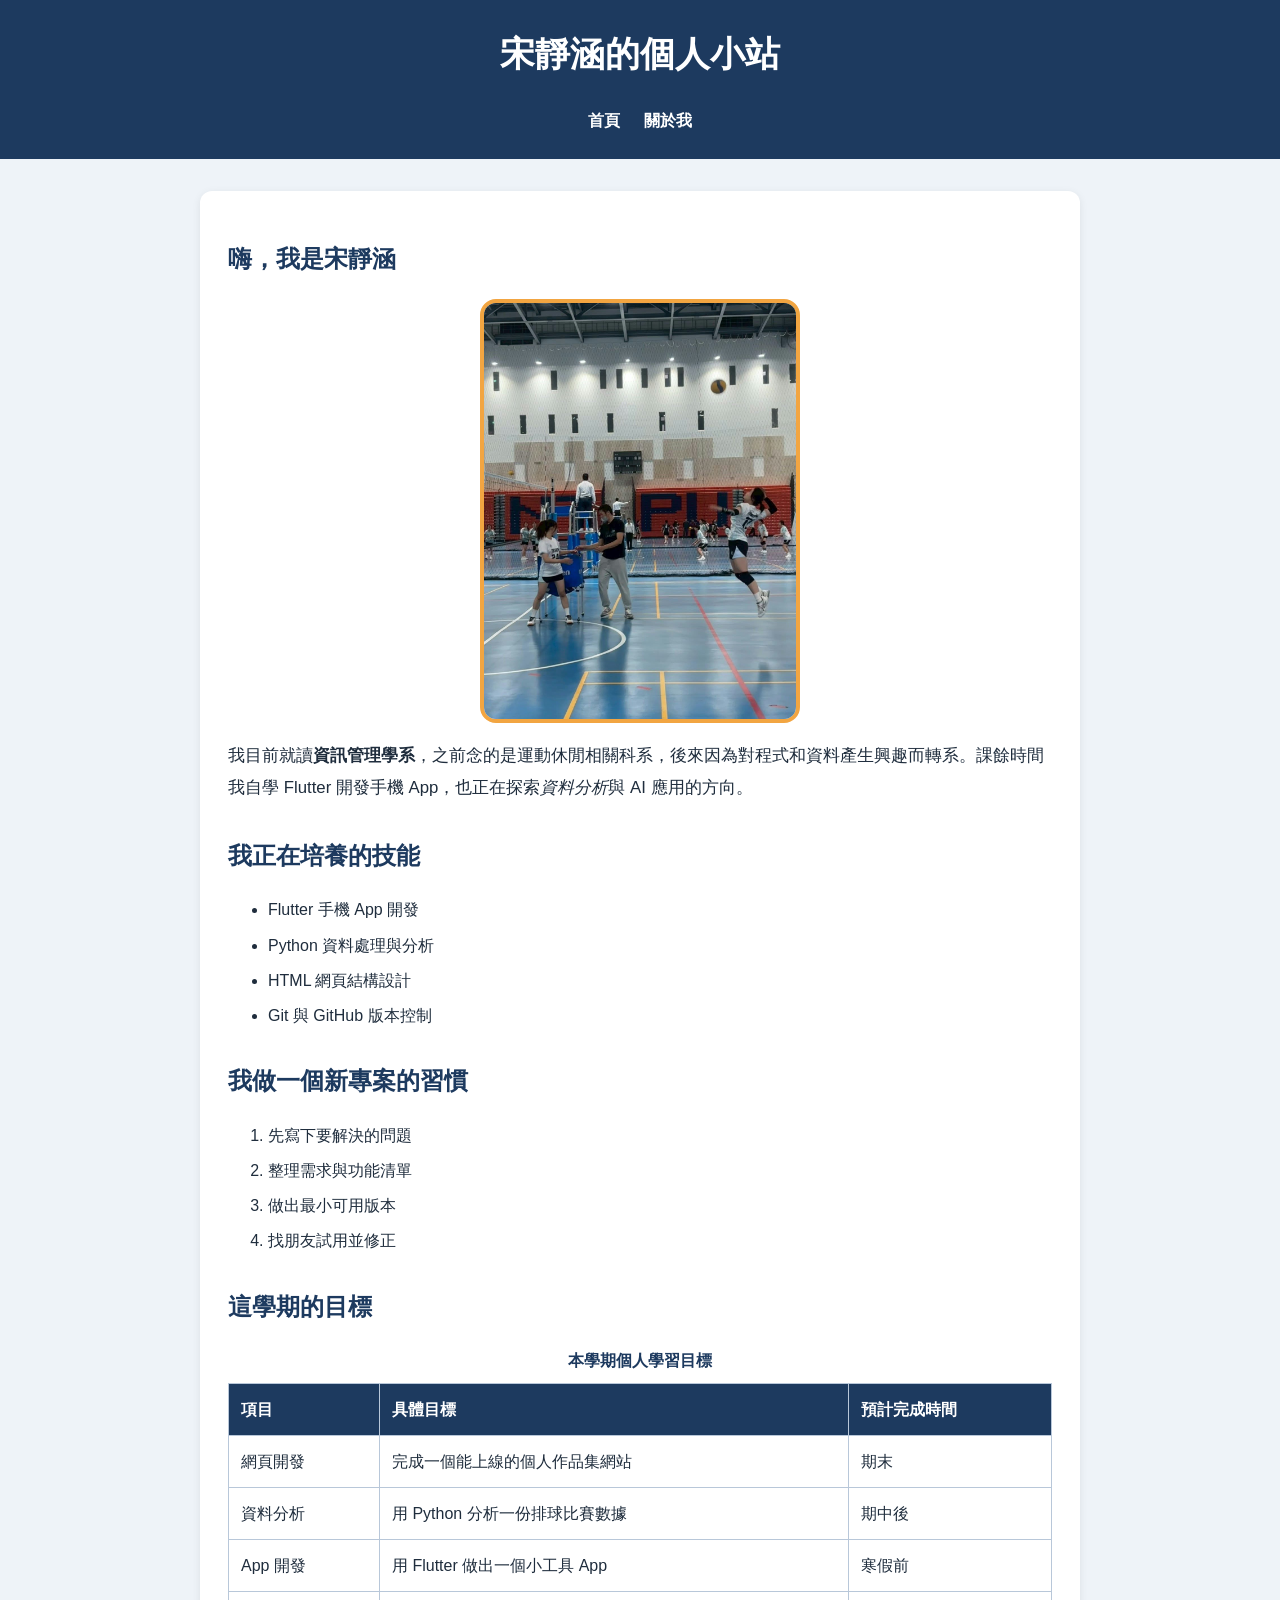
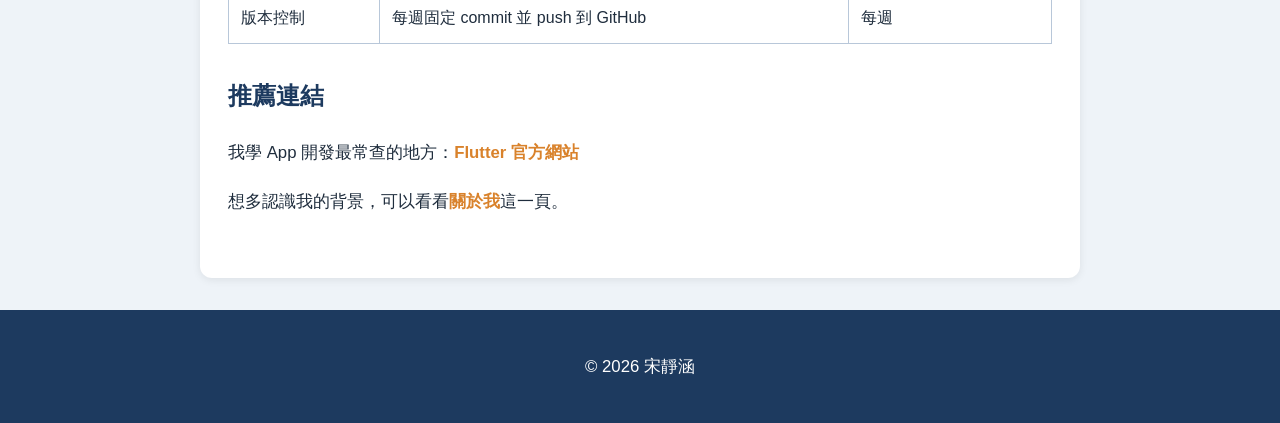
<file: index.html>
<!DOCTYPE html>
<html lang="zh-Hant">
<head>
  <meta charset="UTF-8">
  <meta name="viewport" content="width=device-width, initial-scale=1.0">
  <title>宋靜涵的個人小站</title>
  <link rel="stylesheet" href="style.css">
</head>
<body>
  <header>
    <h1>宋靜涵的個人小站</h1>
    <nav>
      <a href="index.html">首頁</a>
      <a href="about.html">關於我</a>
    </nav>
  </header>

  <main>
    <section>
      <h2>嗨，我是宋靜涵</h2>
      <img src="images/profile.jpg" alt="打球照片">
      <p>我目前就讀<strong>資訊管理學系</strong>，之前念的是運動休閒相關科系，後來因為對程式和資料產生興趣而轉系。課餘時間我自學 Flutter 開發手機 App，也正在探索<em>資料分析</em>與 AI 應用的方向。</p>
    </section>

    <section>
      <h2>我正在培養的技能</h2>
      <ul>
        <li>Flutter 手機 App 開發</li>
        <li>Python 資料處理與分析</li>
        <li>HTML 網頁結構設計</li>
        <li>Git 與 GitHub 版本控制</li>
      </ul>
    </section>

    <section>
      <h2>我做一個新專案的習慣</h2>
      <ol>
        <li>先寫下要解決的問題</li>
        <li>整理需求與功能清單</li>
        <li>做出最小可用版本</li>
        <li>找朋友試用並修正</li>
      </ol>
    </section>

    <section>
      <h2>這學期的目標</h2>
      <table>
        <caption>本學期個人學習目標</caption>
        <thead>
          <tr>
            <th scope="col">項目</th>
            <th scope="col">具體目標</th>
            <th scope="col">預計完成時間</th>
          </tr>
        </thead>
        <tbody>
          <tr>
            <td>網頁開發</td>
            <td>完成一個能上線的個人作品集網站</td>
            <td>期末</td>
          </tr>
          <tr>
            <td>資料分析</td>
            <td>用 Python 分析一份排球比賽數據</td>
            <td>期中後</td>
          </tr>
          <tr>
            <td>App 開發</td>
            <td>用 Flutter 做出一個小工具 App</td>
            <td>寒假前</td>
          </tr>
          <tr>
            <td>版本控制</td>
            <td>每週固定 commit 並 push 到 GitHub</td>
            <td>每週</td>
          </tr>
        </tbody>
      </table>
    </section>

    <section>
      <h2>推薦連結</h2>
      <p>我學 App 開發最常查的地方：<a href="https://flutter.dev/" target="_blank" rel="noreferrer">Flutter 官方網站</a></p>
      <p>想多認識我的背景，可以看看<a href="about.html">關於我</a>這一頁。</p>
    </section>
  </main>

  <footer>
    <p>© 2026 宋靜涵</p>
  </footer>
</body>
</html>
</file>
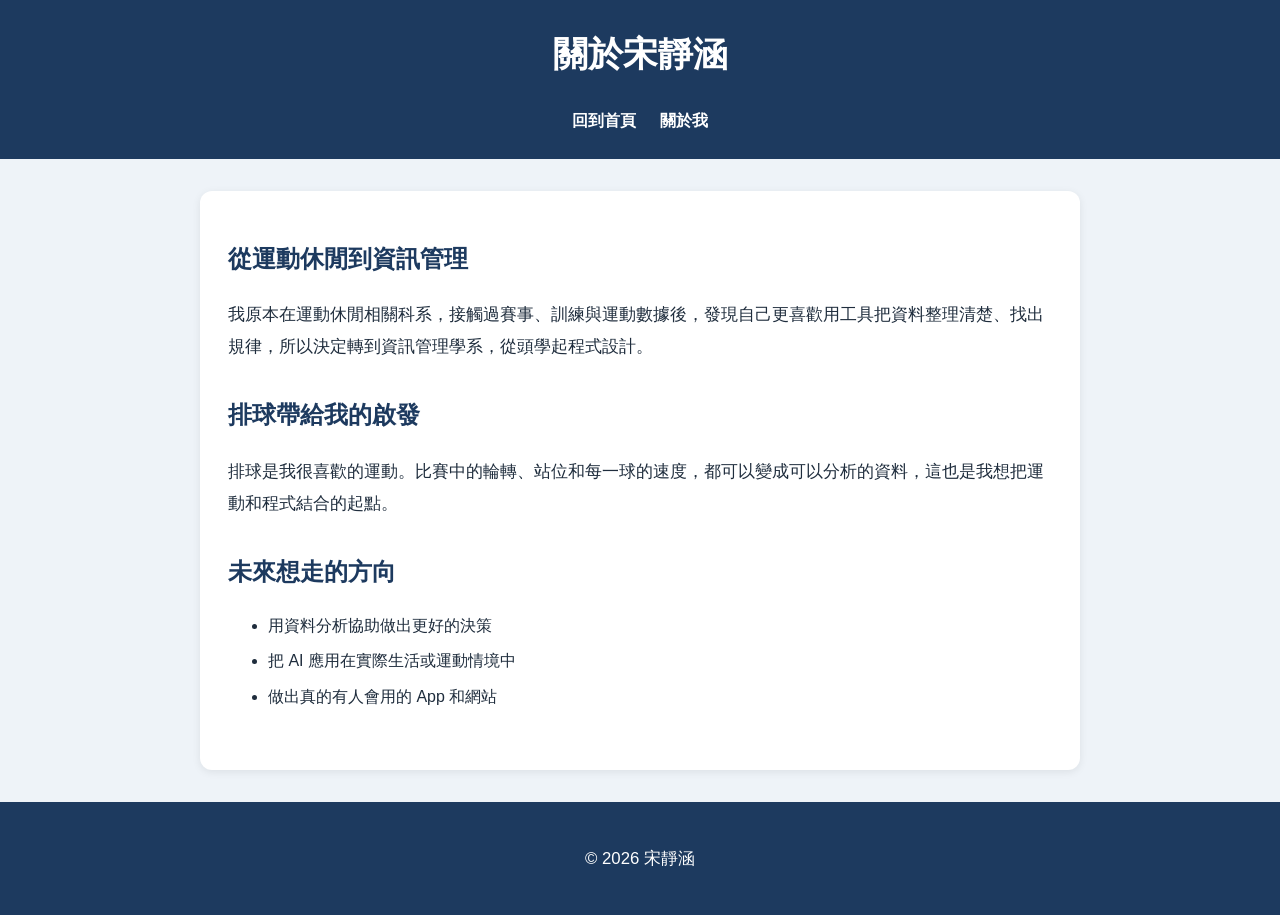
<file: about.html>
<!DOCTYPE html>
<html lang="zh-Hant">
<head>
  <meta charset="UTF-8">
  <meta name="viewport" content="width=device-width, initial-scale=1.0">
  <title>關於我｜宋靜涵的個人小站</title>
  <link rel="stylesheet" href="style.css">
</head>
<body>
  <header>
    <h1>關於宋靜涵</h1>
    <nav>
      <a href="index.html">回到首頁</a>
      <a href="about.html">關於我</a>
    </nav>
  </header>

  <main>
    <section>
      <h2>從運動休閒到資訊管理</h2>
      <p>我原本在運動休閒相關科系，接觸過賽事、訓練與運動數據後，發現自己更喜歡用工具把資料整理清楚、找出規律，所以決定轉到資訊管理學系，從頭學起程式設計。</p>
    </section>

    <section>
      <h2>排球帶給我的啟發</h2>
      <p>排球是我很喜歡的運動。比賽中的輪轉、站位和每一球的速度，都可以變成可以分析的資料，這也是我想把運動和程式結合的起點。</p>
    </section>

    <section>
      <h2>未來想走的方向</h2>
      <ul>
        <li>用資料分析協助做出更好的決策</li>
        <li>把 AI 應用在實際生活或運動情境中</li>
        <li>做出真的有人會用的 App 和網站</li>
      </ul>
    </section>
  </main>

  <footer>
    <p>© 2026 宋靜涵</p>
  </footer>
</body>
</html>
</file>
<file: style.css>
* {
  box-sizing: border-box;
}

body {
  margin: 0;
  color: #1f2d3d;
  background-color: #eef3f8;
  font-family: "Microsoft JhengHei", "Noto Sans TC", sans-serif;
  line-height: 1.7;
}

header,
footer {
  padding: 24px;
  color: #ffffff;
  text-align: center;
  background-color: #1d3a5f;
}

nav {
  display: flex;
  justify-content: center;
  gap: 24px;
}

nav a {
  color: #ffffff;
  font-weight: bold;
  text-decoration: none;
}

nav a:hover {
  color: #f2a541;
  text-decoration: underline;
}

main {
  width: 90%;
  max-width: 880px;
  margin: 0 auto;
  margin-top: 32px;
  margin-bottom: 32px;
  padding: 28px;
  background-color: #ffffff;
  border-radius: 12px;
  box-shadow: 0 2px 8px rgba(0, 0, 0, 0.08);
}

section {
  margin-bottom: 32px;
}

h1 {
  margin-top: 0;
  font-size: 2.2rem;
}

h2 {
  color: #1d3a5f;
  font-size: 1.5rem;
}

p {
  font-size: 1.05rem;
  line-height: 1.9;
}

a {
  color: #d9822b;
  font-weight: bold;
  text-decoration: none;
}

a:hover {
  color: #1d3a5f;
  text-decoration: underline;
}

img {
  display: block;
  width: 320px;
  max-width: 100%;
  height: auto;
  margin: 0 auto;
  border: 4px solid #f2a541;
  border-radius: 16px;
}

li {
  margin-bottom: 8px;
}

table {
  width: 100%;
  border-collapse: collapse;
}

caption {
  margin-bottom: 8px;
  color: #1d3a5f;
  font-weight: bold;
}

th,
td {
  padding: 12px;
  border: 1px solid #b8c7d9;
  text-align: left;
}

th {
  color: #ffffff;
  background-color: #1d3a5f;
}

@media (max-width: 600px) {
  header,
  footer {
    padding: 16px;
  }

  h1 {
    font-size: 1.6rem;
  }

  nav {
    flex-direction: column;
    gap: 8px;
  }

  main {
    width: 100%;
    margin-top: 0;
    margin-bottom: 0;
    padding: 16px;
    border-radius: 0;
  }

  table {
    font-size: 14px;
  }
}
</file>
